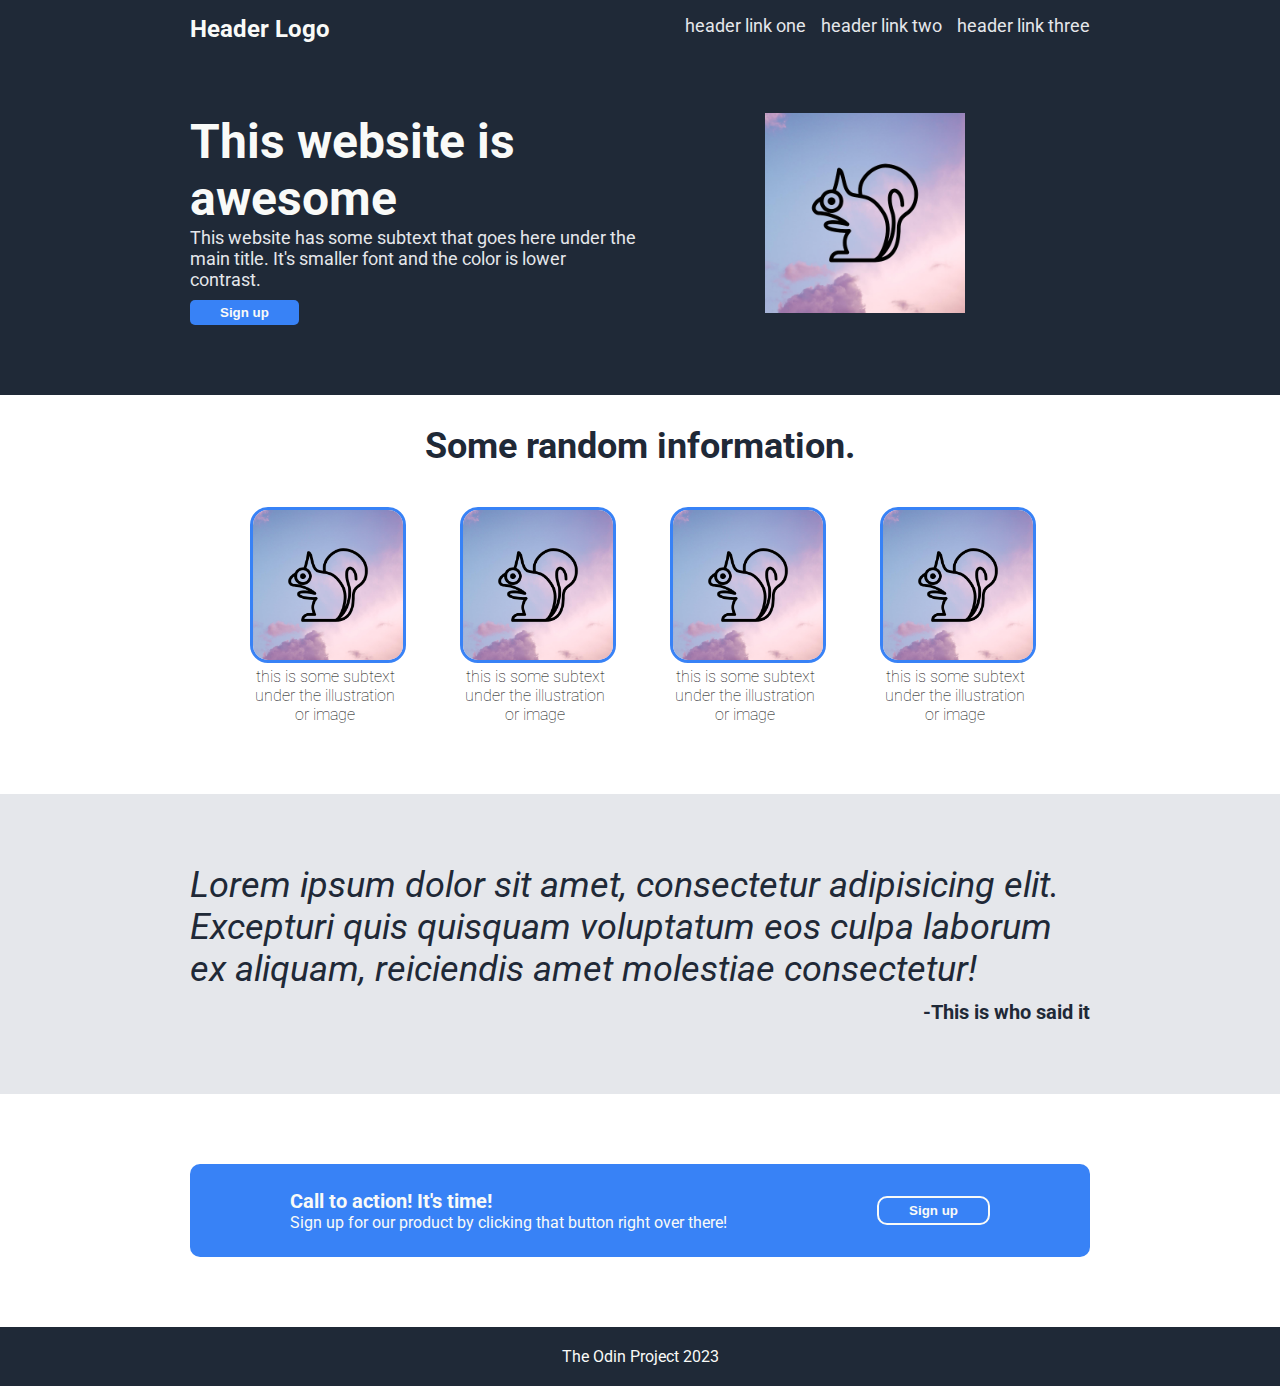
<file: 01-landing-page/index.html>
<!DOCTYPE html>
<html lang="en">
<head>
    <meta charset="UTF-8">
    <meta name="viewport" content="width=device-width, initial-scale=1.0">
    <title>Document</title>
    <link rel="stylesheet" href="./style.css">
</head>
<body>
    <header>
        <div class="wrapper">
            <div class="logo">Header Logo</div>
            <ul>
                <li><a href="">header link one</a></li>
                <li><a href="">header link two</a></li>
                <li><a href="">header link three</a></li>
            </ul>
        </div>
    </header>

    <div class="container">
        <div class="hero">
            <div class="wrapper">
                <div class="description">
                    <h1>This website is awesome</h1>
                    <div>This website has some subtext that goes here under the main title.
                        It's smaller font and the color is lower contrast.</div>
                    <button class="button" type="button">Sign up</button>
                </div>
                <div class="image-wrapper">
                    <img width=200 class="squirrel" src="./img/sky-squirrell.png" alt="A black outline of a squirrel on a sky background.">
                </div>
            </div>
        </div>

        <div class="information">
            <div class="wrapper">
                <div class="info-head">Some random information.</div>
                <div class="gallery">
                    <div class="item">
                        <img src="./img/sky-squirrell.png" alt-text="Image-1">
                        <div class="subtext">this is some subtext under the illustration or image</div>
                    </div>
                    <div class="item">
                        <img src="./img/sky-squirrell.png" alt-text="Image-2">
                        <div class="subtext">this is some subtext under the illustration or image</div>
                    </div>
                    <div class="item">
                        <img src="./img/sky-squirrell.png" alt-text="Image-3">
                        <div class="subtext">this is some subtext under the illustration or image</div>
                    </div>
                    <div class="item">
                        <img src="./img/sky-squirrell.png" alt-text="Image-4">
                        <div class="subtext">this is some subtext under the illustration or image</div>
                    </div>
                </div>
            </div>
        </div>

        <div class="quote">
            <div class="wrapper">
                <div class="quote-content">Lorem ipsum dolor sit amet, consectetur adipisicing elit. Excepturi quis quisquam 
                    voluptatum eos culpa laborum ex aliquam, reiciendis amet molestiae consectetur! 
                </div>
                <div class="quote-author">-This is who said it</div>
            </div>
        </div>

        <div class="sign-up">
            <div class="wrapper">
                <div class="sign-up-content">
                    <div class="call">
                        <div>Call to action! It's time!</div>
                        <p>Sign up for our product by clicking that button right over there!</p>
                    </div>
                    <button class="button bottom" type="button">Sign up</button>
                </div>
            </div>
        </div>
    </div>

    <footer>The Odin Project 2023</footer>
</body>
</html>
</file>
<file: 01-landing-page/style.css>
@import url('https://fonts.googleapis.com/css2?family=Roboto:ital,wght@0,300;0,400;0,500;0,700;0,900;1,300&display=swap');

body {
    height: 100vh;
    font-family: 'Roboto', sans-serif;
    display: flex;
    flex-direction: column;
    margin: 0;
}

/* Restrict width of elements to 900px, center them. */
.wrapper {
    width: 900px;
    margin: auto;
}

/* All wrapppers inside cont have padding */
.container > * .wrapper {
    padding: 70px 0;
}

/* Header elements */
.logo {
    font-size: 24px;
    color: #F9FAF8;
    font-weight: bold;
}

ul {
    list-style: none;
    margin: 0;
    padding: 0;
    display: flex;
    gap: 15px;
}

a {
    text-decoration: none;
    color: #E5E7EB;
    font-size: 18px;
}

/* The header elements have flex, padding, spacing. */
header .wrapper {
    display: flex;
    justify-content: space-between;
    padding-top: 15px;
}

/* Make item stretch to take up space. Child items arranged in col. */
.container {
    flex: 1;
    display: flex;
    flex-direction: column;
}

/* Make container child items stretch. */ 
.contanier > * {
    flex: 1;
}

/* Same background color. */
.hero,
header,
footer {
    background-color: #1F2937;
}

/* Hero elements */

.hero .wrapper {
    display: flex;
}

.description, 
.image-wrapper {
    flex: 1;
}

/* Hero image */
.squirrel {
    margin: auto;
    display: block;
}

/* Hero main text */
.hero h1 {
    font-size: 48px;
    font-weight: bolder;
    color: #F9FAF8;
    margin: 0;
}

/* Hero description text */
.hero div {
    font-size: 18px;
    color: #E5E7EB;
}

.button {
    background-color: #3882F6;
    color: #F9FAF8;
    border: none;
    border-radius: 5px;
    font-weight: bold;
    padding: 5px 30px;
    margin-top: 10px;
}

/* Information */
.information .wrapper {
    display: flex;
    flex-direction: column;
    text-align: center;
    gap: 40px;
    padding-top: 30px;
}

.info-head {
    font-size: 36px;
    font-weight: bolder;
    color: #1F2937;
}

.item,
.item > img {
    max-width: 150px;
}

.item > img {
    border-radius: 18px;
    border: 3px solid #3882F6;
}

.gallery {
    display: flex;
    justify-content: space-evenly;
}

.subtext {
    font-weight: lighter;

}

/* Quote */
.quote {
    background-color: #E5E7EB;
    color: #1F2937;
}

.quote-content  {
    font-size: 36px;
    font-weight: light;
    font-style: italic;
    margin-bottom: 10px;
}

.quote-author {
    display: flex;
    justify-content: flex-end;
    font-weight: bolder;
    font-size: 20px;
    margin-left: auto;
}

/* Sign up */

.sign-up {
    display: flex;
    align-items: center;
}

.sign-up-content {
    background-color: #3882F6;
    color: #F9FAF8;
    display: flex;
    justify-content: space-around;
    padding: 25px;
    border-radius: 10px;
}

.call div {
    font-size: 20px;
    font-weight: bold;
}

.call p {
    margin: 0;
}

.bottom {
    border: #F9FAF8 solid 2px;
    border-radius: 10px;
    margin: auto 0;
}


/* Footer */
footer {
    display: flex;
    justify-content: center;
    align-content: center;
    padding: 20px;
    color: #F9FAF8;
}
</file>
